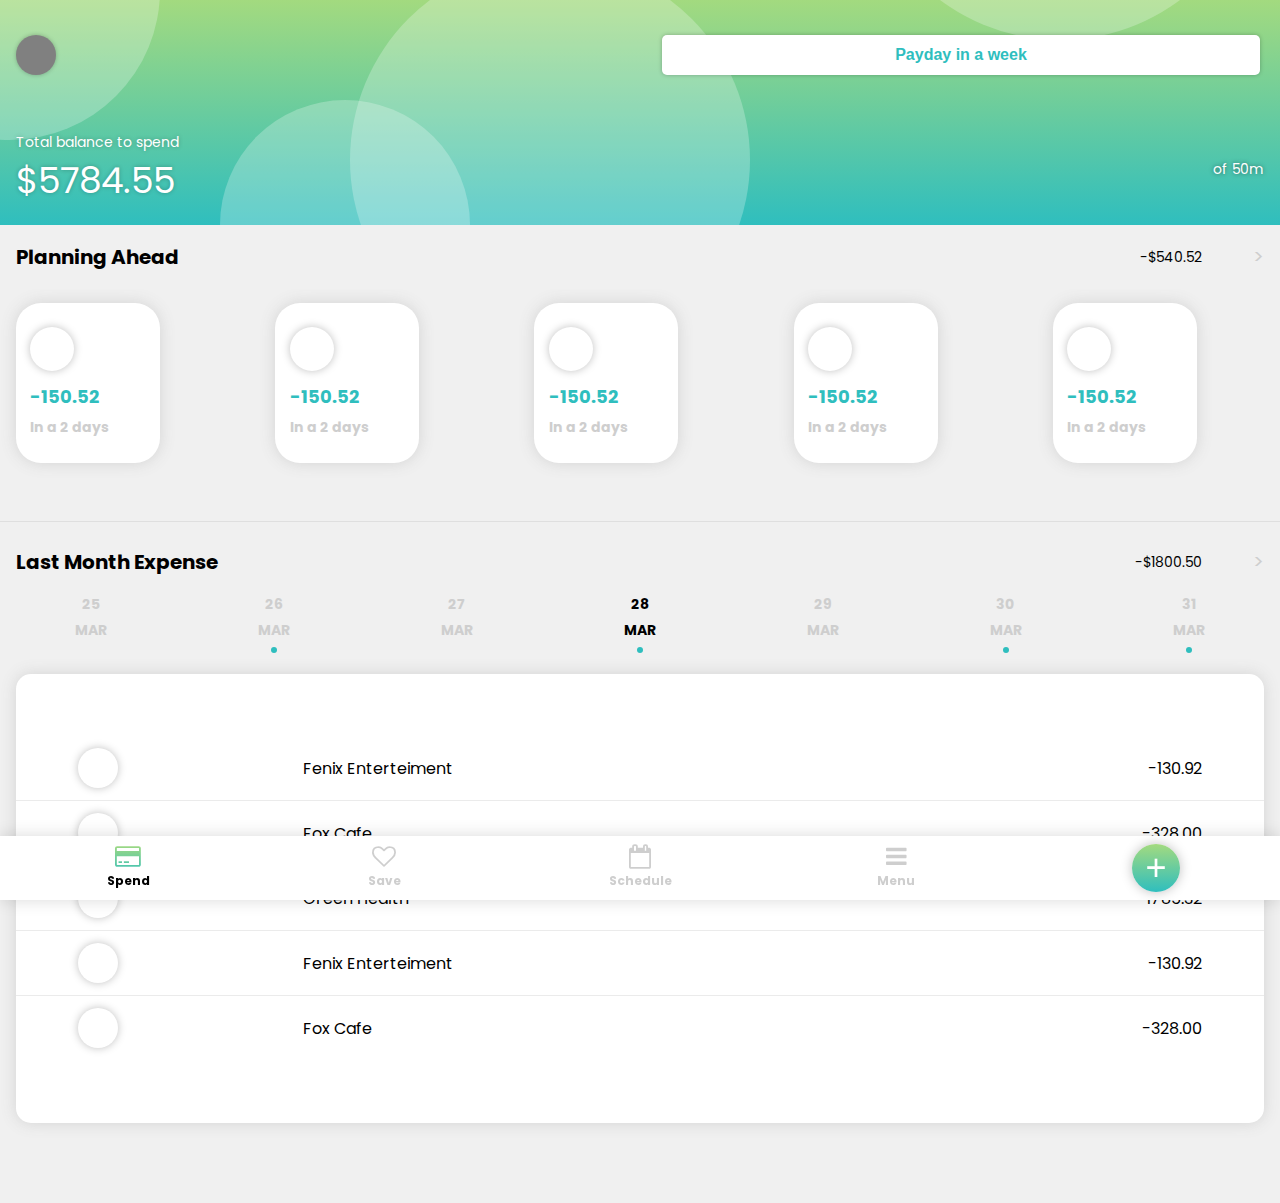
<file: index.html>
<!DOCTYPE html>
<html lang="en">

<head>

    <meta charset="UTF-8">
    <meta http-equiv="X-UA-Compatible" content="IE=edge">
    <meta name="viewport" content="width=device-width, initial-scale=1.0">

    <link rel="stylesheet" href="css/style.css">

    <link rel="stylesheet" href="https://cdnjs.cloudflare.com/ajax/libs/font-awesome/4.7.0/css/font-awesome.min.css">

    <!-- Components -->
    <script src="components/card.js"></script>
    <script src="components/header.js"></script>  
    <script src="components/month_day.js"></script>    
    <script src="components/info_banner.js"></script>
    <script src="components/section_card.js"></script>   
    <script src="components/cards_slider.js"></script>
    <script src="components/list_element.js"></script>
    <script src="components/bottom_navbar.js"></script>    
    <script src="components/bottom_navbar_btn.js"></script>

    <title>Prueba S.I.I.</title>

</head>

<body>

    <div id="body-grid-container">

        <header-component id="header" iconurl="https://randomuser.me/api/portraits/thumb/men/75.jpg" buttontext="Payday in a week" bottomleftprimarytext="$5784.55" bottomleftsecondarytext="Total balance to spend" bottomrighttext="of 50m"></header-component>

        <div id="sections-container">
            <div>
                <section id="spend-screen" class="body-grid-element" >
                    <div>
        
                        <info-banner-component title="Planning Ahead" subtext="-$540.52"></info-banner-component>
        
                        <slider-component id="cards-slider"></slider-component>
                        
                    </div>
                    <hr>
                    <div>
        
                        <info-banner-component title="Last Month Expense" subtext="-$1800.50"></info-banner-component>
        
                        <div id="month-banner">
                            <month-day-component class="last-month-day" id="day-test" day="25" month="mar"></month-day-component>
                            <month-day-component class="last-month-day" day="26" month="mar" ismarked></month-day-component>
                            <month-day-component class="last-month-day" day="27" month="mar"></month-day-component>
                            <month-day-component class="last-month-day" day="28" month="mar" ismarked isactive></month-day-component>
                            <month-day-component class="last-month-day" day="29" month="mar"></month-day-component>
                            <month-day-component class="last-month-day" day="30" month="mar" ismarked></month-day-component>
                            <month-day-component class="last-month-day" day="31" month="mar" ismarked></month-day-component>
                        </div>
        
                        <section-card-component id="companies-elements-container"></section-card-component>
        
                    </div>
                </section>
            </div>

            <div>
                <section id="save-screen" class="body-grid-element">

                    <info-banner-component title="Saving 5% of daily pay" bgcolor="white"></info-banner-component>
        
                    <info-banner-component title="Activity" subtext="View All"></info-banner-component>
        
                    <section-card-component id="percent-elements-container"></section-card-component>
        
                </section>
            </div>        

        </div>

        <bottom-navbar-component></bottom-navbar-component>

    </div>

    <script src="js/main.js"></script>
    
</body>

</html>
</file>
<file: css/style.css>
@import url('https://fonts.googleapis.com/css?family=Poppins');

:root {
    --screens-padding: 16px;
    --dark-aqua-color: rgb(47, 190, 190);
    --light-lime-color: rgb(163, 218, 127);
    --inactive-grey-color: rgb(206, 206, 206);
    --divider-color: rgb(235, 235, 235);
    --box-shadow-color: #d3d3d3;
}

body{
    font-family: 'Poppins', sans-serif;

    width: 100%;
    margin: 0;
    padding: 0;

    user-select: none;

    background-color: rgb(240, 240, 240);
}

#body-grid-container{
    display: grid;
    grid-template-columns: 1fr;
    grid-template-rows: 25vh auto;
    height: 100%;
    padding-bottom: 64px;
}

#sections-container{
    position: relative;
    display: grid;
    grid-template-columns: 100% 100%;
    grid-template-rows: 1fr;
    overflow: hidden;
    left: 0;

    transition: left 0.5s ease;
}

.body-grid-element{
    display: grid;
}

/* Body Section */

section{
    display: grid;

    background-color: rgb(240, 240, 240);
}

#spend-screen{    
    grid-template-rows: 32vh auto;    
}

#save-screen{    
    grid-template-rows: 64px 64px auto;    
}

section > div > div > div{
    display: grid;
    grid-template-columns: 1fr;
    grid-template-rows: auto;
}

hr{
    width: 100%;
    border: 0;
    border-top: 1px solid #dfdfdf;
}

/* Bottom Navbar Section */

/* Ripple effect */
.ripple-effect{
    position: relative;
    overflow: hidden;
}

span.ripple {
    position: absolute;
    border-radius: 50%;
    transform: scale(0);
    animation: ripple 600ms linear;
    background-color: rgba(255, 255, 255, 0.75);
}
  
@keyframes ripple {
    to {
        transform: scale(4);
        opacity: 0;
    }
}

/**/
#month-banner{
    display: grid;
    grid-template-columns: repeat(7, 1fr);

    width: 100%;
    height: 64px;
}
</file>
